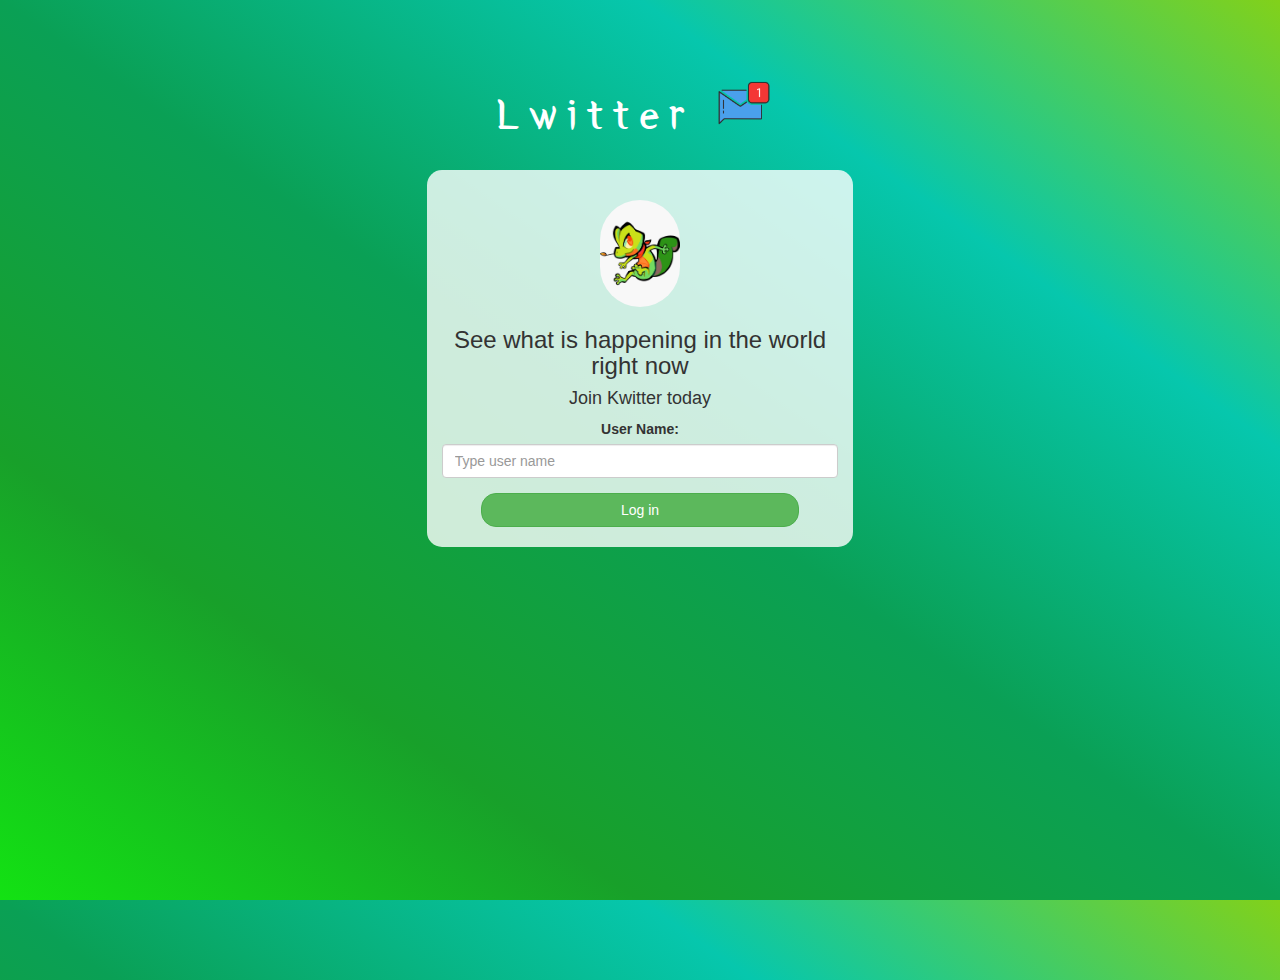
<file: index.html>
<!DOCTYPE html>
<html>
<head>
	<title>Lwitter</title>
<link href="https://fonts.googleapis.com/css?family=Yeon+Sung&display=swap" rel="stylesheet"><meta name="viewport" content="width=device-width, initial-scale=1">

<link rel="stylesheet" href="https://maxcdn.bootstrapcdn.com/bootstrap/3.4.0/css/bootstrap.min.css">
<script src="https://ajax.googleapis.com/ajax/libs/jquery/3.4.1/jquery.min.js"></script>
<script src="https://maxcdn.bootstrapcdn.com/bootstrap/3.4.0/js/bootstrap.min.js"></script>

<link rel="stylesheet" type="text/css" href="style.css">
<script src="kwitter.js"></script>
</head>
<body>
<center>
	<h1 class="header">	
		Lwitter	<sup>
	<img src="m2.png">
	</sup>
</h1>
	<div class="col-lg-4 col-md-6 col-sm-6 col-xs-11 login_div">
	<img src="logo op.jpg" class="logo">
		<h3 >See what is happening in the world right now</h3>
		<h4 >Join Kwitter today</h4>
		<div class="form-group">
		  <label >User Name:</label>
		  <input id="user_name" type="text" class="form-control" placeholder="Type user name">
		</div>

		<button id="login_button" class="btn btn-success" onclick="addUser()">Log in</button>
		<br><br>
	</div>
</center>
</body>
</html>
</file>
<file: style.css>
html, body
{
  height: 100%;
  margin: 0;
}

body
{
background-image: linear-gradient(to right top, #13e213, #18a02a, #0aa055, #06c7ad, #82d11a);
}

.header
{
	color: white;font-family: 'Yeon Sung';font-size: 45px;letter-spacing: 10px;margin-top: 80px;
}
.header img
{
	width: 80px;margin-left: -15px;
}

.login_div
{
	background: rgba(255,255,255,0.8);float: none;border-radius: 15px;
}

.logo
{
	width: 80px;margin-top: 30px;border-radius: 40px;
}

#login_button
{
	width: 80%;border-radius: 15px;
}

.room_name
{
	cursor: pointer;
	font-size: 20px;
}


#logout
{
	font-size: 20px; float: right;
}


#output
{
	padding: 10px; width:80%;background: rgba(255,255,255,0.8);border-radius: 15px;
}

.input_div_room_page
{
	width: 80%;
}

.input_div label
{
	color: white;font-size: 20px;
}


.input_div_message_page
{
	position: fixed;bottom: 0px;width: 100%;background: rgba(255,255,255,0.8);
}
.input_div_message_page label
{
	color: black;
}
.input_div_message_page #msg
{
	width: 80%;
}
.input_div_message_page button
{
	margin-top: 15px;
	width: 50%; 
}
.color_white
{
	color: white
}

.user_tick
{
	width:20px;
}
.message_h4
{
	padding-left:5px;color:grey;
}
</file>
